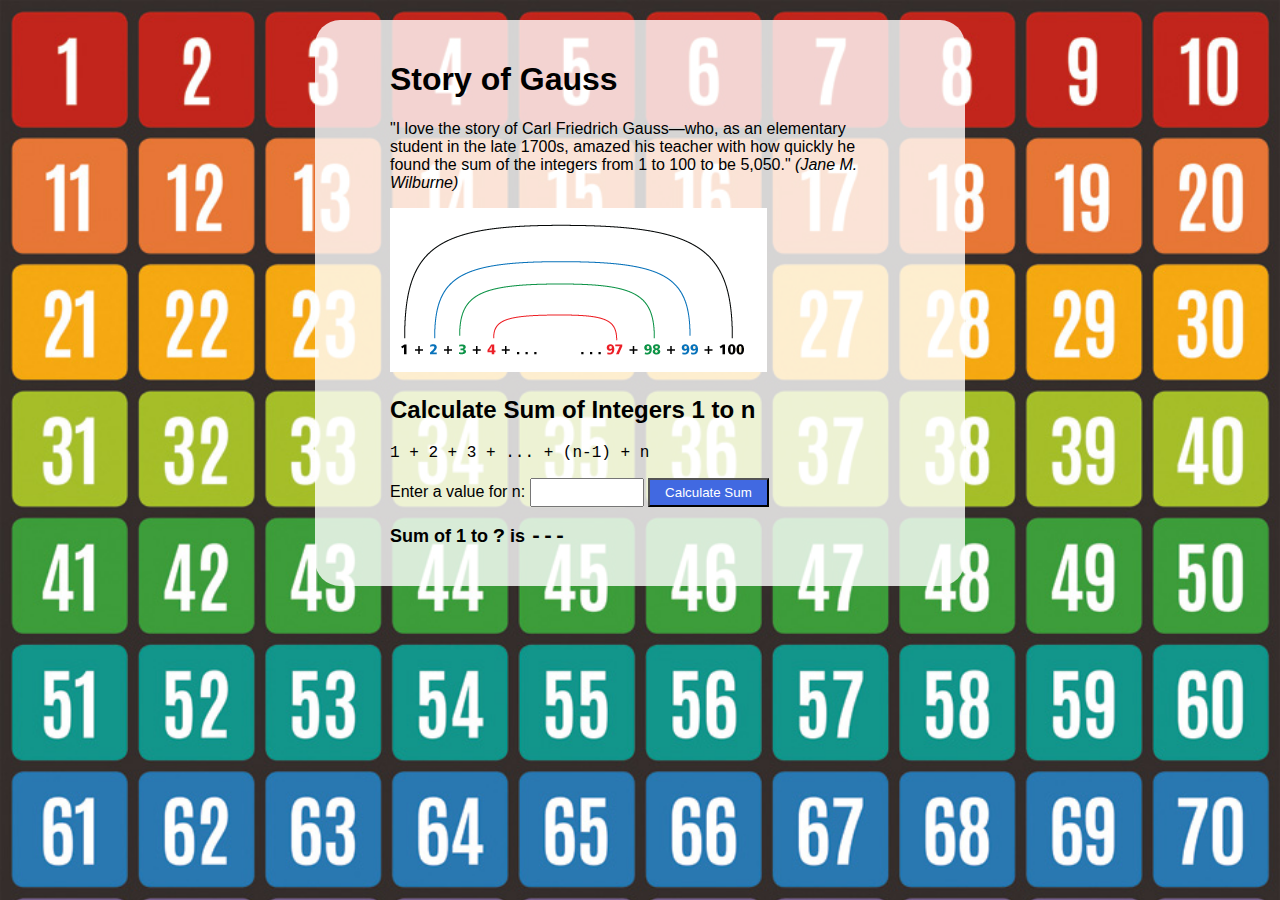
<file: index.html>
<!DOCTYPE html>
<html>

<head>
  <meta charset="utf-8">
  <meta name="viewport" content="width=device-width">
  <title>repl.it</title>
  <link href="style.css" rel="stylesheet" type="text/css" />
</head>

<body>
  <h1>Story of Gauss</h1>
  <p>
    "I love the story of Carl Friedrich Gauss—who, as an elementary student in the late 1700s, amazed his teacher with
    how quickly
    he found the sum of the integers from 1 to 100 to be 5,050." <em>(Jane M. Wilburne)</em>
  </p>
  <p>
    <img src="img/story-of-gauss.gif">
  </p>

  <h2>Calculate Sum of Integers 1 to n</h2>
  <p class="series">1 + 2 + 3 + ... + (n-1) + n</p>
  <p>
    Enter a value for n: <input id="inp" type="number">
    <button id="calc-btn">Calculate Sum</button>
  </p>
  <p class="result">Sum of 1 to <span id='n-out'>?</span> is <span id="sum-out">---</span></p>

  <!-- Load JavaScript -->
  <script src="script.js"></script>
</body>

</html>
</file>
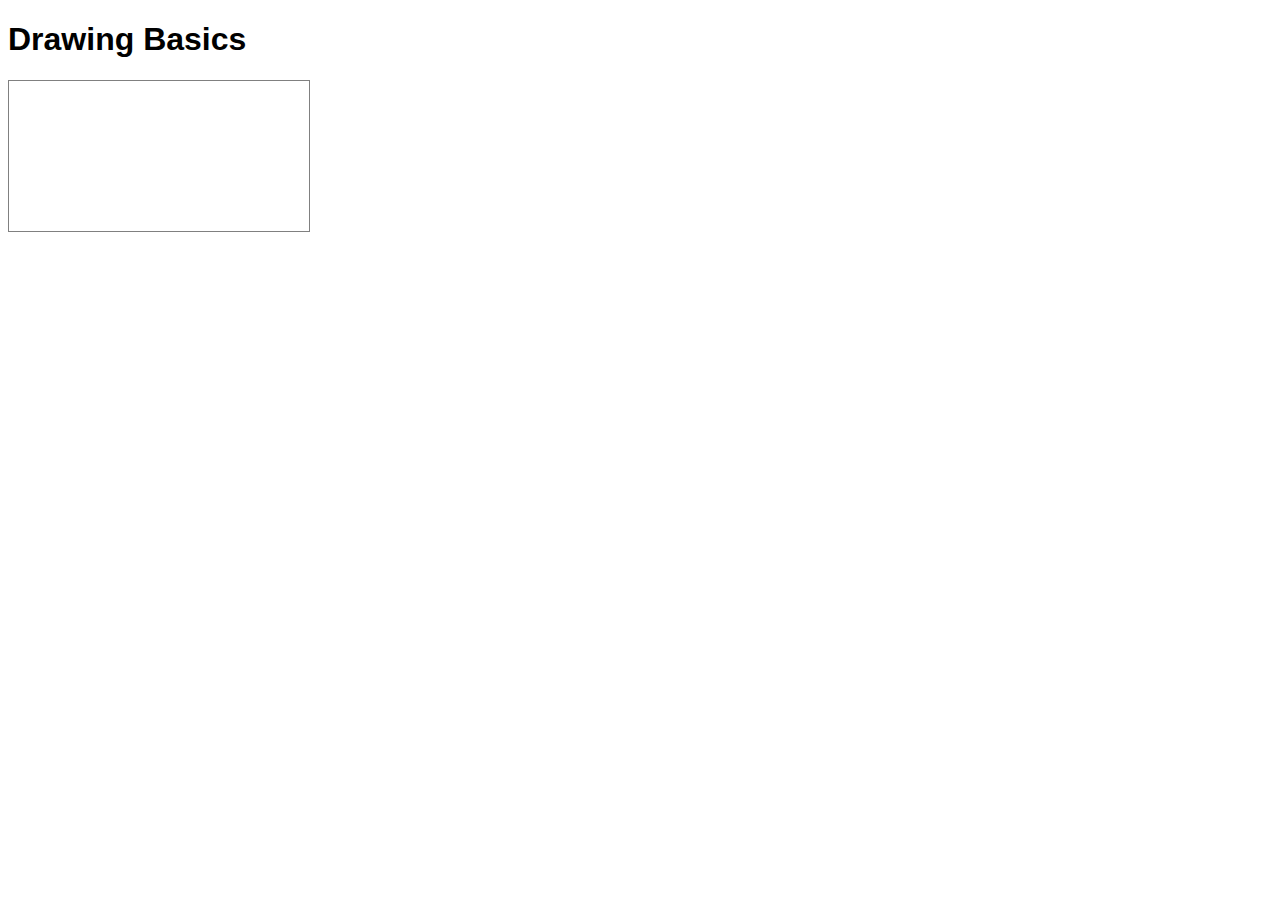
<file: Web Graphics/index.html>
<!DOCTYPE html>
<html>
    <head>
        <title>Drawing Bascis</title>
        <link rel="stylesheet" href="style.css">
    </head>
    <body>
        <h1>Drawing Basics</h1>

        <!-- add a canvas element to the page -->
        <canvas></canvas>
        <script src="main.js"></script>
    </body>
</html>
</file>
<file: style.css>
html {
  background: url("img/1to100.jpg");
  background-size: cover;
}

body {
  background: rgba(255, 255, 255, 0.8);
  width: 500px;
  padding: 20px 75px;
  margin: 20px auto;
  border-radius: 25px;
  font-family: Arial, Helvetica, sans-serif;
}

h1,
h2 {
  font-family: Verdana, Geneva, Tahoma, sans-serif;
}

input {
  width: 100px;
  padding: 5px;
}

button {
  padding: 5px 15px;
  background: royalblue;
  color: white;
  cursor: pointer;
}

.series,
span {
  font-family: 'Courier New', Courier, monospace;
}

.result {
  font-size: 18px;
  font-weight: 800;
}

span {
  font-size: 20px;
}
</file>
<file: Web Graphics/style.css>
h1{
    font-family:Verdana, Geneva, Tahoma, sans-serif
}
canvas{
    border: 1px solid grey;
}
</file>
